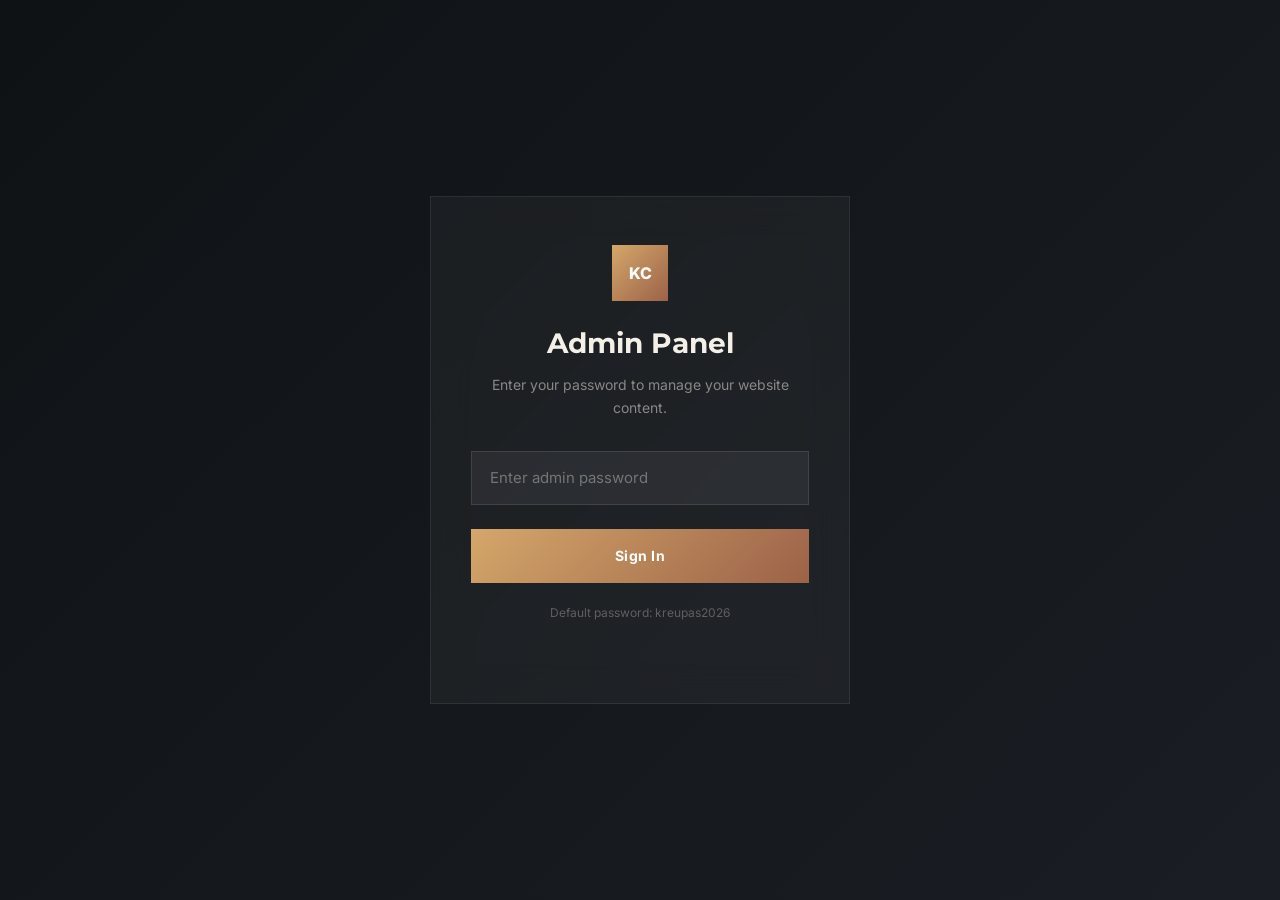
<file: public/admin.html>
<!DOCTYPE html>
<html lang="en">
<head>
  <meta charset="UTF-8">
  <meta name="viewport" content="width=device-width, initial-scale=1.0">
  <title>Admin Panel | Kreupas Construction</title>
  <link rel="preconnect" href="https://fonts.googleapis.com">
  <link rel="preconnect" href="https://fonts.gstatic.com" crossorigin>
  <link href="https://fonts.googleapis.com/css2?family=Inter:wght@400;500;600;700;800&family=Montserrat:wght@400;500;600;700;800;900&display=swap" rel="stylesheet">
  <link rel="stylesheet" href="./css/global.css">
  <link rel="stylesheet" href="./css/admin.css">
</head>
<body class="admin-body">

  <!-- Login Screen -->
  <div class="admin-login" id="adminLogin">
    <div class="login-card">
      <div style="width:56px;height:56px;margin:0 auto 20px;background:linear-gradient(135deg,var(--gold),var(--clay));display:grid;place-items:center;color:#fff;font-weight:800;font-size:16px;">KC</div>
      <h1>Admin Panel</h1>
      <p>Enter your password to manage your website content.</p>
      <div class="login-error" id="loginError">Incorrect password. Please try again.</div>
      <input type="password" id="loginPassword" placeholder="Enter admin password" autocomplete="current-password">
      <button class="btn btn--gold" onclick="attemptLogin()" style="width:100%;justify-content:center;"><span>Sign In</span></button>
      <p style="margin-top:20px;font-size:12px;color:rgba(244,240,232,.3);">Default password: kreupas2026</p>
    </div>
  </div>

  <!-- Dashboard -->
  <div id="adminDashboard" style="display:none;">
    <header class="site-header" id="siteHeader">
      <a class="brand" href="./index.html"><img src="./assets/LOGO_CLIENT-removebg-preview-300x300.webp" alt="Kreupas Construction Logo" class="brand__logo"></a>
      <nav class="nav" id="mainNav" style="display:flex;">
        <a href="./index.html" target="_blank">View Site ↗</a>
      </nav>
      <button class="menu-toggle" id="menuToggle" aria-label="Open menu"><span></span><span></span><span></span></button>
      <button class="btn btn--ghost" onclick="adminLogout()" style="font-size:13px;padding:8px 20px;border:1px solid rgba(255,255,255,.15);color:rgba(244,240,232,.7);"><span>Logout</span></button>
    </header>

    <div class="admin-layout">
      <!-- Sidebar -->
      <aside class="admin-sidebar" id="adminSidebar">
        <nav class="admin-sidebar__nav">
          <a href="#" class="active" data-tab="dashboard" onclick="switchTab('dashboard',this)">
            <svg viewBox="0 0 24 24" fill="none" stroke="currentColor" stroke-width="2"><rect x="3" y="3" width="7" height="7"/><rect x="14" y="3" width="7" height="7"/><rect x="3" y="14" width="7" height="7"/><rect x="14" y="14" width="7" height="7"/></svg>
            Dashboard
          </a>
          <a href="#" data-tab="projects" onclick="switchTab('projects',this)">
            <svg viewBox="0 0 24 24" fill="none" stroke="currentColor" stroke-width="2"><rect x="3" y="3" width="18" height="18" rx="2"/><circle cx="8.5" cy="8.5" r="1.5"/><path d="M21 15l-5-5L5 21"/></svg>
            Projects
          </a>
          <a href="#" data-tab="testimonials" onclick="switchTab('testimonials',this)">
            <svg viewBox="0 0 24 24" fill="none" stroke="currentColor" stroke-width="2"><path d="M21 15a2 2 0 01-2 2H7l-4 4V5a2 2 0 012-2h14a2 2 0 012 2z"/></svg>
            Testimonials
          </a>
        </nav>
      </aside>

      <!-- Main Content -->
      <main class="admin-main">
        <div class="admin-mobile-tabs">
          <button class="admin-tab-button active" onclick="switchTab('dashboard', this)">Dashboard</button>
          <button class="admin-tab-button" onclick="switchTab('projects', this)">Projects</button>
          <button class="admin-tab-button" onclick="switchTab('testimonials', this)">Testimonials</button>
        </div>
        <!-- Dashboard Tab -->
        <div id="tab-dashboard">
          <h1 style="font-family:var(--serif);font-size:28px;margin-bottom:8px;">Welcome Back 👋</h1>
          <p style="color:rgba(244,240,232,.5);margin-bottom:32px;">Manage your website content from here.</p>
          <div class="admin-stats">
            <div class="admin-stat-card">
              <div class="admin-stat-card__label">Total Projects</div>
              <div class="admin-stat-card__value" id="statProjects">0</div>
            </div>
            <div class="admin-stat-card">
              <div class="admin-stat-card__label">Testimonials</div>
              <div class="admin-stat-card__value" id="statTestimonials">0</div>
            </div>
            <div class="admin-stat-card">
              <div class="admin-stat-card__label">Categories</div>
              <div class="admin-stat-card__value" id="statCategories">0</div>
            </div>
          </div>
          <div class="admin-panel">
            <div class="admin-panel__header"><h2>Recent Projects</h2></div>
            <div class="admin-panel__body"><table class="admin-table"><thead><tr><th>Image</th><th>Title</th><th>Category</th></tr></thead><tbody id="recentProjectsTable"></tbody></table></div>
          </div>
        </div>

        <!-- Projects Tab -->
        <div id="tab-projects" style="display:none;">
          <div class="admin-panel">
            <div class="admin-panel__header">
              <h2>Portfolio Projects</h2>
              <button class="btn btn--gold" onclick="openProjectModal()"><span>+ Add Project</span></button>
            </div>
            <div class="admin-panel__body">
              <table class="admin-table">
                <thead><tr><th>Image</th><th>Title</th><th>Category</th><th>Description</th><th>Actions</th></tr></thead>
                <tbody id="projectsTable"></tbody>
              </table>
            </div>
          </div>
        </div>

        <!-- Testimonials Tab -->
        <div id="tab-testimonials" style="display:none;">
          <div class="admin-panel">
            <div class="admin-panel__header">
              <h2>Client Testimonials</h2>
              <button class="btn btn--gold" onclick="openTestimonialModal()"><span>+ Add Testimonial</span></button>
            </div>
            <div class="admin-panel__body">
              <table class="admin-table">
                <thead><tr><th>Client</th><th>Location</th><th>Review</th><th>Rating</th><th>Actions</th></tr></thead>
                <tbody id="testimonialsTable"></tbody>
              </table>
            </div>
          </div>
        </div>
      </main>
    </div>
  </div>

  <!-- Project Modal -->
  <div class="modal" id="projectModal">
    <div class="modal__card">
      <h2 id="projectModalTitle">Add New Project</h2>
      <form class="modal__form" id="projectForm" onsubmit="saveProject(event)">
        <input type="hidden" id="projectId">
        <div><label for="projTitle">Project Title</label><input type="text" id="projTitle" placeholder="e.g. Modern Villa Kochi" required></div>
        <div><label for="projCategory">Category</label>
          <select id="projCategory" required>
            <option value="living-room">Living Room</option>
            <option value="kitchen">Kitchen</option>
            <option value="bedroom">Bedroom</option>
            <option value="exterior">Exterior</option>
            <option value="bathroom">Bathroom</option>
            <option value="office">Office</option>
          </select>
        </div>
        <div><label for="projDesc">Description</label><textarea id="projDesc" placeholder="Brief description of the project..." required></textarea></div>
        <div>
          <label for="projImage">Image URL</label>
          <input type="url" id="projImage" placeholder="https://images.unsplash.com/..." required oninput="previewImage(this.value,'projImgPreview')">
          <small class="input-note">Paste an image URL or upload a local file below to preview instantly.</small>
          <img class="img-preview" id="projImgPreview">
        </div>
        <div>
          <label for="projImageFile">Upload Image</label>
          <input type="file" id="projImageFile" accept="image/*" onchange="handleProjectFileUpload(event)">
        </div>
        <div><label for="projLocation">Location</label><input type="text" id="projLocation" placeholder="e.g. Ernakulam, Kerala"></div>
        <div><label for="projYear">Year</label><input type="text" id="projYear" placeholder="e.g. 2026"></div>
        <div class="modal__actions">
          <button type="submit" class="btn btn--gold"><span>Save Project</span></button>
          <button type="button" class="btn btn--ghost" onclick="closeModal('projectModal')"><span>Cancel</span></button>
        </div>
      </form>
    </div>
  </div>

  <!-- Testimonial Modal -->
  <div class="modal" id="testimonialModal">
    <div class="modal__card">
      <h2 id="testimonialModalTitle">Add New Testimonial</h2>
      <form class="modal__form" id="testimonialForm" onsubmit="saveTestimonial(event)">
        <input type="hidden" id="testimonialId">
        <div><label for="testName">Client Name</label><input type="text" id="testName" placeholder="e.g. Anu & Rakesh" required></div>
        <div><label for="testLocation">Location</label><input type="text" id="testLocation" placeholder="e.g. Kochi" required></div>
        <div><label for="testText">Review</label><textarea id="testText" placeholder="What the client said about your work..." required></textarea></div>
        <div><label for="testRating">Rating (1-5)</label>
          <select id="testRating"><option value="5">★★★★★ (5)</option><option value="4">★★★★☆ (4)</option><option value="3">★★★☆☆ (3)</option></select>
        </div>
        <div class="modal__actions">
          <button type="submit" class="btn btn--gold"><span>Save Testimonial</span></button>
          <button type="button" class="btn btn--ghost" onclick="closeModal('testimonialModal')"><span>Cancel</span></button>
        </div>
      </form>
    </div>
  </div>

  <script src="./js/data.js"></script>
  <script src="./js/admin.js"></script>
</body>
</html>
</file>
<file: public/css/global.css>
/* ═══════════════════════════════════════════════════════
   KREUPAS CONSTRUCTION — Global Design System
   ═══════════════════════════════════════════════════════ */

/* ── Design Tokens ── */
:root {
  --ink: #171512;
  --paper: #f4f0e8;
  --paper-2: #e8e1d5;
  --stone: #b9aea0;
  --moss: #58694f;
  --clay: #9c6248;
  --clay-light: #c4865e;
  --gold: #d4a76a;
  --steel: #253039;
  --night: #0d1114;
  --line: rgba(23, 21, 18, .16);
  --line-light: rgba(244, 240, 232, .22);
  --shadow: 0 24px 80px rgba(13, 17, 20, .24);
  --shadow-sm: 0 8px 32px rgba(13, 17, 20, .12);
  --serif: "Montserrat", sans-serif;
  --sans: "Inter", system-ui, sans-serif;
  --max: 1440px;
  --gutter: clamp(16px, 3vw, 40px);
  --section-y: clamp(72px, 10vw, 130px);
  --radius: 4px;
  --ease-out: cubic-bezier(.2, .8, .2, 1);
  --ease-elastic: cubic-bezier(.68, -.55, .265, 1.55);
  --loader-font: var(--sans);
  --loader-color: #ffffff;
  --loader-color-muted: rgba(255, 255, 255, 0.18);
}

/* ── Reset ── */
*, *::before, *::after { box-sizing: border-box; margin: 0; padding: 0; }
html { scroll-behavior: smooth; -webkit-font-smoothing: antialiased; }
body {
  font-family: var(--sans);
  background: var(--paper);
  color: var(--ink);
  overflow-x: hidden;
  min-width: 320px;
  line-height: 1.6;
}
a { color: inherit; text-decoration: none; }
img { display: block; max-width: 100%; height: auto; }
button { font: inherit; cursor: pointer; border: none; background: none; }
ul, ol { list-style: none; }
::selection { background: var(--clay); color: #fff; }
.split-text {
  overflow: visible;
  display: block;
}
.split-line {
  display: inline-block;
  overflow: hidden;
  vertical-align: bottom;
}
.split-line > span {
  display: inline-block;
  will-change: transform;
}

/* ── Premium Typographic Loader ── */
.page-loader {
  position: fixed; inset: 0; z-index: 9999;
  display: flex; align-items: center; justify-content: center;
  min-height: 100vh;
  padding: env(safe-area-inset-top) env(safe-area-inset-right) env(safe-area-inset-bottom) env(safe-area-inset-left);
  background: #0d1114;
  transition: transform 1s cubic-bezier(0.85, 0, 0.15, 1);
}
.loader-hiding .page-loader {
  transform: translateY(-100%);
}
.page-loader.hidden {
  display: none;
}
.loader-svg {
  width: min(95vw, 1400px);
  max-width: 95vw;
  height: auto;
  max-height: 75vh;
  display: block;
}
.loader-text {
  font-family: var(--loader-font); font-size: clamp(42px, 5.5vw, 72px); font-weight: 800; letter-spacing: 0.12em; text-transform: uppercase;
  fill: var(--loader-color);
  stroke-dasharray: 2500; stroke-dashoffset: 2500;
}
.loader-text--bg {
  stroke: rgba(255, 255, 255, 0.22);
  stroke-width: 1px;
  opacity: 0.35;
  animation: drawText 3s ease forwards;
}
.loader-text--fg {
  stroke: var(--loader-color);
  stroke-width: 1.5px;
  animation: drawText 2.5s 0.2s ease forwards, fillText 0.8s 2.5s ease forwards;
}
@keyframes drawText { 100% { stroke-dashoffset: 0; } }
@keyframes fillText { 100% { fill: var(--loader-color); stroke-width: 0; } }

/* ── Scroll Progress ── */
.progress { position: fixed; top: 0; left: 0; width: 0; height: 3px; background: linear-gradient(90deg, var(--clay), var(--gold)); z-index: 200; }

/* ── Custom Cursor ── */
.cursor {
  position: fixed; top: -20px; left: -20px;
  width: 40px; height: 40px;
  border: 1.5px solid rgba(244, 240, 232, .6);
  border-radius: 50%;
  pointer-events: none;
  transform: translate3d(-100px, -100px, 0);
  mix-blend-mode: difference;
  z-index: 201;
  transition: width .3s ease, height .3s ease, border-color .3s ease;
}
@media (max-width: 768px) { .cursor { display: none; } }

/* ── Header ── */
.site-header {
  position: fixed;
  top: 0; left: 0; right: 0;
  z-index: 1000;
  display: flex;
  align-items: center;
  justify-content: space-between;
  padding: 12px 48px;
  background: #0d1114;
  box-shadow: 0 4px 30px rgba(0,0,0,0.35);
  transition: padding .3s ease, box-shadow .3s ease, background .3s ease;
}
.site-header.scrolled {
  padding: 8px 48px;
  box-shadow: 0 2px 20px rgba(0,0,0,0.5);
}
@media (max-width: 900px) {
  .site-header { 
    padding: 12px 20px; 
    background: rgba(13, 17, 20, 0.85);
    backdrop-filter: blur(12px);
    -webkit-backdrop-filter: blur(12px);
    border-bottom: 1px solid rgba(255,255,255,0.05);
    box-shadow: none;
  }
  .site-header.scrolled { 
    padding: 8px 20px; 
    background: rgba(13, 17, 20, 0.95);
  }
}

/* ── Brand / Logo ── */
.brand { display: flex; align-items: center; z-index: 10001; position: relative; }
.brand__logo { 
  height: 50px; 
  width: auto; 
  display: block; 
  border-radius: 0; 
  border: none; 
  object-fit: contain; 
}
@media (max-width: 900px) { 
  .brand__logo { 
    height: 40px; 
    width: 40px; 
    object-fit: cover; 
    border-radius: 50%; 
    border: 1.5px solid rgba(212, 167, 106, 0.5);
  } 
}

/* ── Desktop Nav ── */
.nav { display: flex; align-items: center; gap: 4px; }
.nav a {
  padding: 8px 18px;
  font-size: 14px; font-weight: 600; letter-spacing: .03em;
  color: rgba(255,255,255,0.8);
  border-radius: 100px;
  transition: color .25s ease, background .25s ease;
}
.nav a:hover { color: #fff; background: rgba(255,255,255,0.08); }
.nav a.active { color: var(--gold); }

/* ── Mobile Menu Overlay: Pure Black Full Screen ── */
@media (max-width: 900px) {
  .nav {
    display: none;
    position: fixed;
    inset: 0;
    z-index: 10000;
  }
  .nav.active { display: block; }
  
  /* Hide desktop links when mobile nav is active */
  .nav > a { display: none !important; }
  
  .mobile-nav-overlay {
    position: absolute;
    inset: 0;
    background: #000000;
    opacity: 0;
  }
  
  .mobile-nav-bg { display: none; }

  /* Full screen black dropdown */
  .mobile-nav-content {
    position: fixed;
    top: 0;
    left: 0;
    width: 100vw;
    height: 100vh;
    background: #000000 !important;
    display: flex;
    flex-direction: column;
    padding: 100px 32px 40px;
    z-index: 2;
    transform: translateX(100%);
  }

  .mobile-nav-links {
    display: flex;
    flex-direction: column;
    justify-content: center;
    gap: 16px;
    flex: 1;
  }

  .mobile-nav-links a {
    font-size: 32px;
    font-weight: 700;
    font-family: var(--serif);
    text-transform: uppercase;
    color: #ffffff !important;
    padding: 12px 0;
    border: none !important;
    transition: color 0.3s ease;
    text-align: left;
    display: block;
    width: 100%;
  }
  
  .mobile-nav-links a.active,
  .mobile-nav-links a:hover {
    color: var(--gold) !important;
    background: transparent !important;
  }

  .mobile-nav-footer {
    display: flex;
    flex-direction: column;
    gap: 20px;
    margin-top: auto;
    padding-top: 32px;
    border-top: 1px solid rgba(255,255,255,0.1);
  }

  .mobile-nav-footer-col {
    display: flex;
    flex-direction: column;
    gap: 6px;
  }

  .mobile-nav-footer-col span {
    font-size: 11px;
    font-weight: 800;
    color: rgba(255,255,255,0.5);
    text-transform: uppercase;
    letter-spacing: 0.15em;
  }

  .mobile-nav-footer-col a {
    font-size: 15px;
    font-weight: 600;
    color: #fff !important;
    padding: 0;
    border: none;
    font-family: var(--sans);
    text-transform: none;
  }
}

/* Always hide mobile nav specific elements on desktop */
@media (min-width: 901px) {
  .mobile-nav-overlay { display: none !important; }
}




/* ── CTA Button ── */
.header-cta {
  display: inline-flex; align-items: center;
  padding: 10px 24px; border-radius: 100px;
  background: linear-gradient(135deg, var(--gold), var(--clay));
  color: #fff; font-size: 14px; font-weight: 700;
  letter-spacing: .02em; white-space: nowrap;
  transition: transform .3s ease, box-shadow .3s ease;
}
.header-cta:hover { transform: translateY(-2px); box-shadow: 0 8px 24px rgba(156,98,72,.3); }
@media (max-width: 900px) { .header-cta { display: none; } }

/* ── Hamburger Toggle ── */
.menu-toggle {
  display: none; flex-direction: column; gap: 5px;
  padding: 10px;
  z-index: 10001;
  position: relative;
  border: 1px solid rgba(255,255,255,0.25);
  border-radius: 4px;
  background: transparent;
  cursor: pointer;
}
.menu-toggle span {
  width: 20px; height: 2px;
  background: #fff;
  display: block;
  transition: transform .3s ease, opacity .3s ease;
}
.menu-toggle.active span:nth-child(1) { transform: rotate(45deg) translate(5px, 6px); }
.menu-toggle.active span:nth-child(2) { opacity: 0; }
.menu-toggle.active span:nth-child(3) { transform: rotate(-45deg) translate(5px, -6px); }
@media (max-width: 900px) { .menu-toggle { display: flex; } }

/* ── Footer ── */
.footer {
  background: var(--night); color: var(--paper);
  border-top: 1px solid var(--line-light);
}
.footer__inner {
  max-width: var(--max); margin: 0 auto;
  padding: 80px var(--gutter) 32px;
  display: grid; grid-template-columns: 1.5fr 1fr 1fr 1.2fr; gap: 48px;
}
@media (max-width: 900px) { .footer__inner { grid-template-columns: 1fr 1fr; gap: 36px; } }
@media (max-width: 560px) { .footer__inner { grid-template-columns: 1fr; gap: 32px; } }

.footer__brand { font-family: var(--serif); font-size: 24px; margin-bottom: 16px; }
.footer__desc { color: rgba(244,240,232,.6); font-size: 14px; line-height: 1.7; max-width: 320px; }
.footer__title { font-size: 13px; font-weight: 700; text-transform: uppercase; letter-spacing: .12em; color: var(--gold); margin-bottom: 20px; }
.footer__links a { display: block; padding: 6px 0; color: rgba(244,240,232,.65); font-size: 14px; transition: color .3s, padding-left .3s; }
.footer__links a:hover { color: #fff; padding-left: 8px; }
.footer__contact-item { display: flex; gap: 10px; margin-bottom: 14px; color: rgba(244,240,232,.65); font-size: 14px; align-items: flex-start; }
.footer__contact-item svg { flex-shrink: 0; margin-top: 2px; }
.footer__bottom {
  max-width: var(--max); margin: 0 auto;
  padding: 20px var(--gutter);
  border-top: 1px solid rgba(255,255,255,.08);
  display: flex; justify-content: space-between; align-items: center;
  font-size: 13px; color: rgba(244,240,232,.45);
}
.footer__social { display: flex; gap: 16px; }
.footer__social a {
  width: 40px; height: 40px; display: grid; place-items: center;
  border: 1px solid rgba(255,255,255,.12); border-radius: 50%;
  color: rgba(244,240,232,.6); transition: all .3s ease;
}
.footer__social a:hover { background: var(--gold); border-color: var(--gold); color: #fff; }
@media (max-width: 560px) { .footer__bottom { flex-direction: column; gap: 12px; text-align: center; } }

/* ── Section Utilities ── */
.section { max-width: var(--max); margin: 0 auto; padding: var(--section-y) var(--gutter); }
.section__kicker {
  display: inline-block;
  margin-bottom: 16px; color: var(--clay);
  font-size: 12px; font-weight: 800;
  letter-spacing: .16em; text-transform: uppercase;
}
.section__heading { margin-bottom: 48px; }
.section__heading h2 {
  font-family: var(--serif);
  font-size: clamp(32px, 5.5vw, 72px);
  line-height: 1.1; max-width: 800px;
}
.section__heading p { max-width: 560px; margin-top: 16px; color: rgba(23,21,18,.6); font-size: 17px; line-height: 1.7; }

/* ── Buttons ── */
.btn {
  display: inline-flex; align-items: center; gap: 10px;
  padding: 16px 32px;
  font-size: 14px; font-weight: 700; letter-spacing: .04em;
  transition: all .35s var(--ease-out);
  position: relative; overflow: hidden;
}
.btn::before {
  content: ''; position: absolute; inset: 0;
  transform: translateX(-101%);
  transition: transform .4s var(--ease-out);
}
.btn:hover::before { transform: translateX(0); }
.btn span { position: relative; z-index: 1; }
.btn svg { position: relative; z-index: 1; transition: transform .3s ease; }
.btn:hover svg { transform: translateX(4px); }

.btn--primary { background: var(--ink); color: var(--paper); }
.btn--primary::before { background: var(--clay); }
.btn--primary:hover { color: #fff; }

.btn--outline { border: 1.5px solid var(--ink); color: var(--ink); background: transparent; }
.btn--outline::before { background: var(--ink); }
.btn--outline:hover { color: var(--paper); }

.btn--light { background: var(--paper); color: var(--night); }
.btn--light::before { background: var(--gold); }
.btn--light:hover { color: #fff; }

.circle-link {
  flex: 0 0 auto; display: grid; place-items: center;
  width: 140px; aspect-ratio: 1;
  border: 1.5px solid rgba(255,255,255,.3); border-radius: 50%;
  font-size: 13px; font-weight: 700;
  transition: all .4s var(--ease-out);
}
.circle-link:hover { background: var(--paper); color: var(--night); border-color: var(--paper); }

/* ── Ticker ── */
.ticker {
  overflow: hidden; width: 100%;
  background: var(--steel);
  border-top: 1px solid rgba(255,255,255,.06);
  border-bottom: 1px solid rgba(255,255,255,.06);
}
.ticker__track {
  display: flex; width: max-content; gap: 40px;
  padding: 18px var(--gutter);
  animation: ticker 30s linear infinite;
}
.ticker__track span {
  font-family: var(--serif); font-size: clamp(20px, 3vw, 42px);
  color: var(--paper); white-space: nowrap; opacity: .8;
}
.ticker__track span::after { content: ' ✦'; color: var(--gold); font-size: .6em; margin-left: 12px; }
@keyframes ticker { to { transform: translateX(-50%); } }

/* ── Animation Base States ── */
[data-animate], .split-text { opacity: 0; visibility: hidden; }
.gsap-ready [data-animate], .gsap-ready .split-text { opacity: 1; visibility: visible; }
.split-line { display: inline-block; overflow: hidden; vertical-align: top; }
.split-line > span { display: inline-block; }

/* ── Mobile Safety: Force all content visible ── */
@media (max-width: 900px) {
  [data-animate], .split-text { opacity: 1 !important; visibility: visible !important; }
  .split-line > span { transform: none !important; }
  .portfolio-filters { opacity: 1 !important; visibility: visible !important; }
  .portfolio-item { opacity: 1 !important; visibility: visible !important; transform: none !important; }
}

/* ── Reduced Motion ── */
@media (prefers-reduced-motion: reduce) {
  *, *::before, *::after { animation-duration: .01ms !important; transition-duration: .01ms !important; scroll-behavior: auto !important; }
  .cursor { display: none; }
  [data-animate], .split-text { opacity: 1; }
}
</file>
<file: public/css/admin.css>
/* ═══════════════════════════════════════════
   ADMIN PANEL STYLES
   ═══════════════════════════════════════════ */

.admin-body { background: #0f1215; color: #e4e0d8; font-family: var(--sans); }
.admin-body .site-header { background: rgba(13,17,20,.95); }

/* ── Login ── */
.admin-login {
  min-height: 100vh; display: grid; place-items: center;
  background: linear-gradient(135deg, #0f1215 0%, #1a1e24 100%);
  padding: 20px;
}
.login-card {
  width: min(100%, 420px); padding: 48px 40px;
  background: rgba(255,255,255,.04); border: 1px solid rgba(255,255,255,.08);
  backdrop-filter: blur(20px); text-align: center;
}
.login-card h1 { font-family: var(--serif); font-size: 28px; margin-bottom: 8px; color: var(--paper); }
.login-card p { color: rgba(244,240,232,.5); font-size: 14px; margin-bottom: 32px; }
.login-card input {
  width: 100%; padding: 14px 18px; margin-bottom: 16px;
  background: rgba(255,255,255,.06); border: 1px solid rgba(255,255,255,.1);
  color: #fff; font: inherit; font-size: 15px; outline: none;
  transition: border-color .3s ease;
}
.login-card input:focus { border-color: var(--gold); }
.login-card .btn { width: 100%; justify-content: center; margin-top: 8px; }
.login-error { color: #e85d5d; font-size: 13px; margin-bottom: 16px; display: none; }
.login-error.show { display: block; }

/* ── Dashboard Layout ── */
.admin-layout { display: grid; grid-template-columns: 260px 1fr; min-height: 100vh; padding-top: 74px; }
@media (max-width: 900px) { .admin-layout { grid-template-columns: 1fr; } }

.admin-sidebar {
  background: rgba(255,255,255,.03); border-right: 1px solid rgba(255,255,255,.06);
  padding: 32px 0;
}
.admin-sidebar__nav a {
  display: flex; align-items: center; gap: 12px;
  padding: 14px 28px; font-size: 14px; font-weight: 500;
  color: rgba(244,240,232,.5);
  transition: all .3s ease;
  border-left: 3px solid transparent;
}
.admin-sidebar__nav a:hover, .admin-sidebar__nav a.active {
  color: var(--paper); background: rgba(255,255,255,.04);
  border-left-color: var(--gold);
}
.menu-toggle {
  display: none;
  width: 46px;
  height: 46px;
  border: 1px solid rgba(255,255,255,.12);
  border-radius: 12px;
  background: transparent;
  color: #fff;
  align-items: center;
  justify-content: center;
  cursor: pointer;
}
.menu-toggle span {
  display: block;
  width: 18px;
  height: 2px;
  background: currentColor;
  border-radius: 1px;
  margin: 4px 0;
  transition: transform .3s ease;
}
.admin-sidebar__nav a svg { width: 18px; height: 18px; opacity: .7; }
@media (max-width: 900px) {
  .menu-toggle { display: inline-flex; margin-left: 16px; }
  .admin-sidebar { display: none; }
  .admin-sidebar.active { display: block; position: fixed; top: 74px; left: 0; bottom: 0; width: 260px; z-index: 50; background: #0f1215; }
}

.admin-main { padding: 32px; overflow-y: auto; }

/* ── Stats Cards ── */
.admin-stats { display: grid; grid-template-columns: repeat(3, 1fr); gap: 20px; margin-bottom: 36px; }
.admin-stat-card {
  padding: 28px; background: rgba(255,255,255,.03);
  border: 1px solid rgba(255,255,255,.06);
  transition: border-color .3s ease;
}
.admin-stat-card:hover { border-color: rgba(212,167,106,.3); }
.admin-stat-card__label { font-size: 12px; text-transform: uppercase; letter-spacing: .1em; color: rgba(244,240,232,.4); margin-bottom: 8px; }
.admin-stat-card__value { font-family: var(--serif); font-size: 36px; color: var(--gold); }
@media (max-width: 768px) { .admin-stats { grid-template-columns: 1fr; } }

.admin-mobile-tabs {
  display: none;
  gap: 12px;
  flex-wrap: wrap;
  margin-bottom: 20px;
}
.admin-mobile-tabs .admin-tab-button {
  flex: 1 1 auto;
  padding: 12px 14px;
  border: 1px solid rgba(255,255,255,.12);
  border-radius: 999px;
  background: rgba(255,255,255,.04);
  color: #e4e0d8;
  font-size: 13px;
  font-weight: 600;
  cursor: pointer;
}
.admin-mobile-tabs .admin-tab-button.active,
.admin-mobile-tabs .admin-tab-button:hover {
  background: rgba(212,167,106,.15);
  border-color: rgba(212,167,106,.35);
  color: #fff;
}

@media (max-width: 900px) {
  .admin-mobile-tabs { display: flex; }
  .admin-main { padding: 24px 18px 32px; }
  .admin-panel__header { flex-direction: column; align-items: stretch; gap: 16px; }
  .admin-panel__header button { width: 100%; }
  .admin-panel__body { padding: 18px; }
  .admin-panel { margin-bottom: 24px; }
  .modal__card { width: min(100vw, 95vw); }
  .modal__actions { flex-direction: column; }
  .modal__actions .btn { width: 100%; }
}

/* ── Panel / Table ── */
.admin-panel {
  background: rgba(255,255,255,.03); border: 1px solid rgba(255,255,255,.06);
  margin-bottom: 28px;
}
.admin-panel__header {
  display: flex; justify-content: space-between; align-items: center;
  padding: 20px 24px; border-bottom: 1px solid rgba(255,255,255,.06);
}
.admin-panel__header h2 { font-family: var(--serif); font-size: 20px; }
.admin-panel__body { padding: 24px; overflow-x: auto; -webkit-overflow-scrolling: touch; }

.admin-table { width: 100%; border-collapse: collapse; }
.admin-table th {
  text-align: left; padding: 12px 16px;
  font-size: 11px; font-weight: 700; text-transform: uppercase;
  letter-spacing: .1em; color: rgba(244,240,232,.4);
  border-bottom: 1px solid rgba(255,255,255,.08);
}
.admin-table td {
  padding: 14px 16px; border-bottom: 1px solid rgba(255,255,255,.04);
  font-size: 14px; vertical-align: middle;
}
.admin-table tr:hover td { background: rgba(255,255,255,.02); }
.admin-table img { width: 60px; height: 45px; object-fit: cover; }

.action-btn {
  padding: 6px 14px; font-size: 12px; font-weight: 600;
  border: 1px solid rgba(255,255,255,.12); color: rgba(244,240,232,.7);
  background: transparent; cursor: pointer; margin-right: 6px;
  transition: all .2s ease;
}
.action-btn:hover { background: rgba(255,255,255,.08); color: #fff; }
.action-btn--danger { border-color: rgba(232,93,93,.3); color: #e85d5d; }
.action-btn--danger:hover { background: rgba(232,93,93,.15); }

/* ── Modal / Form ── */
.modal {
  position: fixed; inset: 0; z-index: 500;
  display: none; place-items: center;
  background: rgba(13,17,20,.85); backdrop-filter: blur(8px);
}
.modal.active { display: grid; }
.modal__card {
  width: min(95vw, 560px); max-height: 90vh; overflow-y: auto;
  padding: 36px; background: #1a1e24;
  border: 1px solid rgba(255,255,255,.08);
}
.modal__card h2 { font-family: var(--serif); font-size: 24px; margin-bottom: 24px; }
.modal__form { display: flex; flex-direction: column; gap: 18px; }
.modal__form label { display: block; font-size: 12px; font-weight: 700; text-transform: uppercase; letter-spacing: .08em; color: rgba(244,240,232,.5); margin-bottom: 6px; }
.modal__form input, .modal__form textarea, .modal__form select {
  width: 100%; padding: 12px 16px;
  background: rgba(255,255,255,.05); border: 1px solid rgba(255,255,255,.1);
  color: #fff; font: inherit; font-size: 14px; outline: none;
  transition: border-color .3s ease;
}
.modal__form input:focus, .modal__form textarea:focus, .modal__form select:focus { border-color: var(--gold); }
.modal__form textarea { min-height: 100px; resize: vertical; }
.modal__form select option { background: #1a1e24; }
.modal__form input[type="file"] {
  padding: 10px 14px;
  background: rgba(255,255,255,.04);
  border: 1px solid rgba(255,255,255,.1);
}
.input-note { display: block; margin-top: 6px; font-size: 12px; color: rgba(244,240,232,.45); }
.modal__actions { display: flex; gap: 12px; margin-top: 8px; }
.modal__actions .btn { flex: 1; justify-content: center; }

.btn--gold { background: linear-gradient(135deg, var(--gold), var(--clay)); color: #fff; }
.btn--gold::before { background: var(--clay); }
.btn--ghost { border: 1px solid rgba(255,255,255,.15); color: rgba(244,240,232,.7); }
.btn--ghost:hover { background: rgba(255,255,255,.05); color: #fff; }

.img-preview { margin-top: 8px; max-width: 200px; max-height: 140px; object-fit: cover; display: none; border: 1px solid rgba(255,255,255,.1); }
.img-preview.show { display: block; }
</file>
